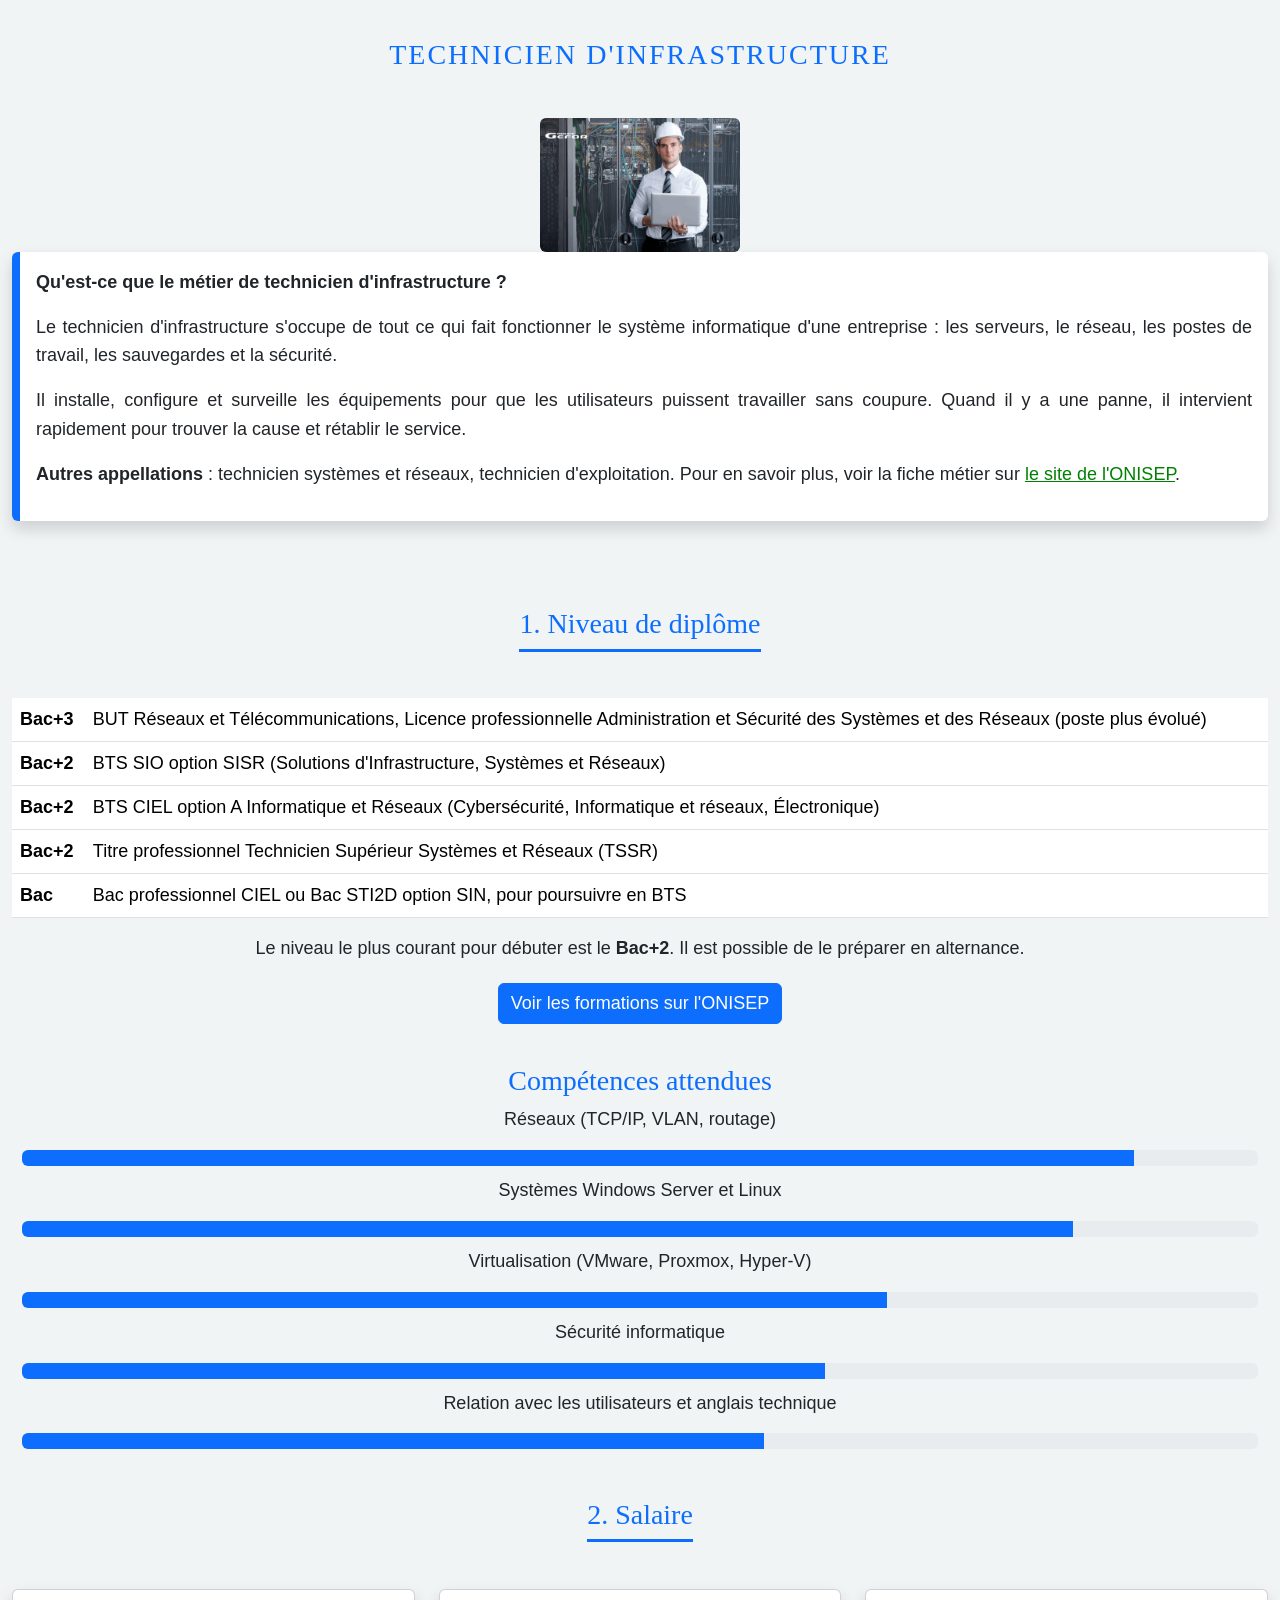
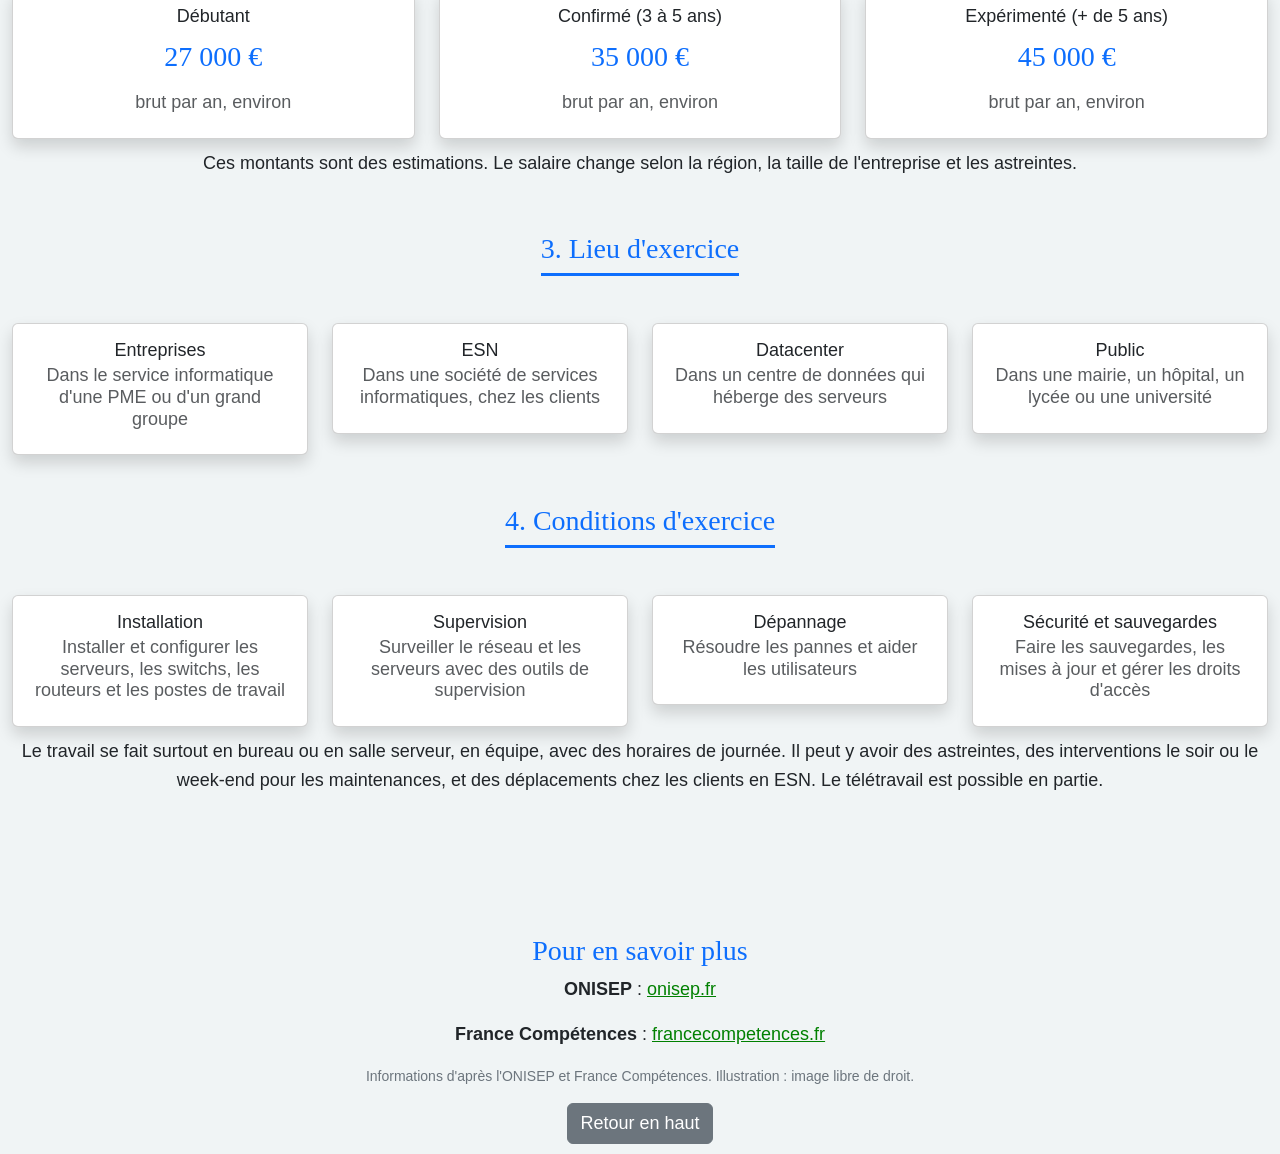
<file: index.html>
<!DOCTYPE html>
<html lang="fr">
  <head>
    <title>Technicien d'infrastructure</title>
    <link rel="icon" type="image/png" href="assets/images/serveur.png" />
    <meta charset="utf-8" />
    <meta http-equiv="X-UA-Compatible" content="IE=edge" />
    <meta name="viewport" content="width=device-width, initial-scale=1" />
    <meta name="description" content="Présentation du métier de technicien d'infrastructure : diplômes, salaire, lieu et conditions d'exercice." />
    <meta name="keywords" content="technicien d'infrastructure, métier, informatique, réseaux, systèmes, BTS SIO" />
    <meta name="author" content="Technicien d'infrastructure" />
    <link href="https://cdn.jsdelivr.net/npm/bootstrap@5.1.3/dist/css/bootstrap.min.css" rel="stylesheet" integrity="sha384-1BmE4kWBq78iYhFldvKuhfTAU6auU8tT94WrHftjDbrCEXSU1oBoqyl2QvZ6jIW3" crossorigin="anonymous">
    <link rel="stylesheet" type="text/css" href="assets/css/main.css" />
  </head>
  <body class="cv" id="bodyBg">
    <div class="container-fluid">
      <div class="row">
        <div class="col-12 banner">
          <span>
            <h1>Technicien d'infrastructure</h1>
          </span>
        </div>
        <div class="col-12 bannerimg">
          <img src="assets/images/serveur.png" alt="Illustration d'une baie de serveurs informatiques" class="rounded img-fluid imgmetier">
        </div>
      </div>
      <div class="shadow p-3 mb-5 bg-white rounded" id="CardBg">
        <div class="card-body description">
          <p class="renforce">Qu'est-ce que le métier de technicien d'infrastructure ?</p>
          <p>
            Le technicien d'infrastructure s'occupe de tout ce qui fait
            fonctionner le système informatique d'une entreprise : les
            serveurs, le réseau, les postes de travail, les sauvegardes et la
            sécurité.
          </p>
          <p>
            Il installe, configure et surveille les équipements pour que les
            utilisateurs puissent travailler sans coupure. Quand il y a une
            panne, il intervient rapidement pour trouver la cause et rétablir
            le service.
          </p>
          <p>
            <b>Autres appellations</b> : technicien systèmes et réseaux,
            technicien d'exploitation. Pour en savoir plus, voir la fiche
            métier sur
            <a href="https://www.onisep.fr" target="_blank">le site de l'ONISEP</a>.
          </p>
        </div>
      </div>

      <div class="row">
        <div class="col-12 banner">
          <h2>1. Niveau de diplôme</h2>
        </div>
      </div>
      <div class="table-responsive">
        <table class="table tableCV">
          <tbody>
            <tr>
              <td><b>Bac+3</b></td>
              <td>BUT Réseaux et Télécommunications, Licence professionnelle Administration et Sécurité des Systèmes et des Réseaux (poste plus évolué)</td>
            </tr>
            <tr>
              <td><b>Bac+2</b></td>
              <td>BTS SIO option SISR (Solutions d'Infrastructure, Systèmes et Réseaux)</td>
            </tr>
            <tr>
              <td><b>Bac+2</b></td>
              <td>BTS CIEL option A Informatique et Réseaux (Cybersécurité, Informatique et réseaux, Électronique)</td>
            </tr>
            <tr>
              <td><b>Bac+2</b></td>
              <td>Titre professionnel Technicien Supérieur Systèmes et Réseaux (TSSR)</td>
            </tr>
            <tr>
              <td><b>Bac</b></td>
              <td>Bac professionnel CIEL ou Bac STI2D option SIN, pour poursuivre en BTS</td>
            </tr>
          </tbody>
        </table>
      </div>
      <p class="stage">Le niveau le plus courant pour débuter est le <b>Bac+2</b>. Il est possible de le préparer en alternance.</p>
      <div class="bouton">
        <button type="button" class="btn btn-primary" onclick="window.open('https://www.onisep.fr', '_blank')">Voir les formations sur l'ONISEP</button>
      </div>
      <div class="competences">
        <h4>Compétences attendues</h4>
        <p>Réseaux (TCP/IP, VLAN, routage)</p>
        <div class="progress">
          <div class="progress-bar" role="progressbar" style="width: 90%" data-valeur="90" aria-valuenow="90" aria-valuemin="0" aria-valuemax="100"></div>
        </div>
        <p>Systèmes Windows Server et Linux</p>
        <div class="progress">
          <div class="progress-bar" role="progressbar" style="width: 85%" data-valeur="85" aria-valuenow="85" aria-valuemin="0" aria-valuemax="100"></div>
        </div>
        <p>Virtualisation (VMware, Proxmox, Hyper-V)</p>
        <div class="progress">
          <div class="progress-bar" role="progressbar" style="width: 70%" data-valeur="70" aria-valuenow="70" aria-valuemin="0" aria-valuemax="100"></div>
        </div>
        <p>Sécurité informatique</p>
        <div class="progress">
          <div class="progress-bar" role="progressbar" style="width: 65%" data-valeur="65" aria-valuenow="65" aria-valuemin="0" aria-valuemax="100"></div>
        </div>
        <p>Relation avec les utilisateurs et anglais technique</p>
        <div class="progress">
          <div class="progress-bar" role="progressbar" style="width: 60%" data-valeur="60" aria-valuenow="60" aria-valuemin="0" aria-valuemax="100"></div>
        </div>
      </div>

      <div class="row">
        <div class="col-12 banner">
          <h2>2. Salaire</h2>
        </div>
      </div>
      <div class="row">
        <div class="col-md-4">
          <div class="card shadow bg-white rounded espace">
            <div class="card-body">
              <h5 class="card-title">Débutant</h5>
              <p class="montant" data-valeur="27000">27 000 €</p>
              <h6 class="card-subtitle mb-2 text-muted">brut par an, environ</h6>
            </div>
          </div>
        </div>
        <div class="col-md-4">
          <div class="card shadow bg-white rounded espace">
            <div class="card-body">
              <h5 class="card-title">Confirmé (3 à 5 ans)</h5>
              <p class="montant" data-valeur="35000">35 000 €</p>
              <h6 class="card-subtitle mb-2 text-muted">brut par an, environ</h6>
            </div>
          </div>
        </div>
        <div class="col-md-4">
          <div class="card shadow bg-white rounded espace">
            <div class="card-body">
              <h5 class="card-title">Expérimenté (+ de 5 ans)</h5>
              <p class="montant" data-valeur="45000">45 000 €</p>
              <h6 class="card-subtitle mb-2 text-muted">brut par an, environ</h6>
            </div>
          </div>
        </div>
      </div>
      <p class="stage">Ces montants sont des estimations. Le salaire change selon la région, la taille de l'entreprise et les astreintes.</p>

      <div class="row">
        <div class="col-12 banner">
          <h2>3. Lieu d'exercice</h2>
        </div>
      </div>
      <div class="row">
        <div class="col-sm-6 col-lg-3">
          <div class="card shadow bg-white rounded espace">
            <div class="card-body">
              <h5 class="card-title">Entreprises</h5>
              <h6 class="card-subtitle mb-2 text-muted">
                Dans le service informatique d'une PME ou d'un grand groupe
              </h6>
            </div>
          </div>
        </div>
        <div class="col-sm-6 col-lg-3">
          <div class="card shadow bg-white rounded espace">
            <div class="card-body">
              <h5 class="card-title">ESN</h5>
              <h6 class="card-subtitle mb-2 text-muted">
                Dans une société de services informatiques, chez les clients
              </h6>
            </div>
          </div>
        </div>
        <div class="col-sm-6 col-lg-3">
          <div class="card shadow bg-white rounded espace">
            <div class="card-body">
              <h5 class="card-title">Datacenter</h5>
              <h6 class="card-subtitle mb-2 text-muted">
                Dans un centre de données qui héberge des serveurs
              </h6>
            </div>
          </div>
        </div>
        <div class="col-sm-6 col-lg-3">
          <div class="card shadow bg-white rounded espace">
            <div class="card-body">
              <h5 class="card-title">Public</h5>
              <h6 class="card-subtitle mb-2 text-muted">
                Dans une mairie, un hôpital, un lycée ou une université
              </h6>
            </div>
          </div>
        </div>
      </div>

      <div class="row">
        <div class="col-12 banner">
          <h2>4. Conditions d'exercice</h2>
        </div>
      </div>
      <div class="row">
        <div class="col-sm-6 col-lg-3">
          <div class="card shadow bg-white rounded espace">
            <div class="card-body">
              <h5 class="card-title">Installation</h5>
              <h6 class="card-subtitle mb-2 text-muted">
                Installer et configurer les serveurs, les switchs, les
                routeurs et les postes de travail
              </h6>
            </div>
          </div>
        </div>
        <div class="col-sm-6 col-lg-3">
          <div class="card shadow bg-white rounded espace">
            <div class="card-body">
              <h5 class="card-title">Supervision</h5>
              <h6 class="card-subtitle mb-2 text-muted">
                Surveiller le réseau et les serveurs avec des outils de
                supervision
              </h6>
            </div>
          </div>
        </div>
        <div class="col-sm-6 col-lg-3">
          <div class="card shadow bg-white rounded espace">
            <div class="card-body">
              <h5 class="card-title">Dépannage</h5>
              <h6 class="card-subtitle mb-2 text-muted">
                Résoudre les pannes et aider les utilisateurs
              </h6>
            </div>
          </div>
        </div>
        <div class="col-sm-6 col-lg-3">
          <div class="card shadow bg-white rounded espace">
            <div class="card-body">
              <h5 class="card-title">Sécurité et sauvegardes</h5>
              <h6 class="card-subtitle mb-2 text-muted">
                Faire les sauvegardes, les mises à jour et gérer les droits
                d'accès
              </h6>
            </div>
          </div>
        </div>
      </div>
      <p class="stage">
        Le travail se fait surtout en bureau ou en salle serveur, en équipe,
        avec des horaires de journée. Il peut y avoir des astreintes, des
        interventions le soir ou le week-end pour les maintenances, et des
        déplacements chez les clients en ESN. Le télétravail est possible
        en partie.
      </p>
      <div class="FootBanner">
        <div class="row">
          <div class="espace"></div>
        </div>
      </div>
    </div>
    <footer>
      <div class="container footer">
        <h4>Pour en savoir plus</h4>
        <p>
          <b>ONISEP</b> :
          <a href="https://www.onisep.fr" target="_blank">onisep.fr</a>
        </p>
        <p>
          <b>France Compétences</b> :
          <a href="https://www.francecompetences.fr" target="_blank">francecompetences.fr</a>
        </p>
        <p class="credit">Informations d'après l'ONISEP et France Compétences. Illustration : image libre de droit.</p>
        <button type="button" class="btn btn-secondary espace" onclick="window.scrollTo(0, 0)">Retour en haut</button>
      </div>
    </footer>

    <script src="https://cdn.jsdelivr.net/npm/bootstrap@5.1.3/dist/js/bootstrap.min.js" integrity="sha384-QJHtvGhmr9XOIpI6YVutG+2QOK9T+ZnN4kzFN1RtK3zEFEIsxhlmWl5/YESvpZ13" crossorigin="anonymous"></script>
    <script src="assets/js/main.js"></script>
  </body>
</html>
</file>
<file: assets/css/main.css>
/* Charte graphique : 2 polices (Georgia pour les titres, Arial pour le texte)
   et 3 tailles de caracteres (28px, 18px, 14px) */

body{
	font-family: Arial, Helvetica, sans-serif;
	font-size: 18px;
}

/* Les balises de base */
h1, h2, h4{
	font-family: Georgia, "Times New Roman", serif;
	font-size: 28px;
}

h5, h6, p, td, b, button, .btn{
	font-size: 18px;
}

p{
	line-height: 1.6;
}

/* Mise en valeur des titres */
h1{
	color: #0d6efd;
	text-transform: uppercase;
	letter-spacing: 2px;
}

h2{
	color: #0d6efd;
	border-bottom: 3px solid #0d6efd;
	padding-bottom: 8px;
	display: inline-block;
}

h4{
	color: #0d6efd;
	text-align: center;
}

/* Les liens : vert, orange au survol, rouge apres le clic */
a:link{
	color: green;
}

a:visited{
	color: red;
}

a:hover{
	color: orange;
}

a:active{
	color: red;
}

.banner {
	text-align: center;
	margin-top: 3%;
	margin-bottom: 3%;
}

/* Image centree */
.bannerimg {
	text-align: center;
}

.imgmetier{
	max-width: 200px;
}

.cv{
	background-color: #f0f4f5;
}

.carre{
	background-color: #f0f4f5
}

.footer{
	text-align: center;
}

.tableCV{
	list-style: none;
}

.espace {
	margin-bottom: 10px;
}

.FootBanner {
	margin-bottom: 9%;
}

.progress{
	margin: 10px;
}

.competences{
	text-align: center;
	margin-top: 40px;
}

.card-title{
	text-align: center;
}

.card-subtitle{
	text-align: center;
}

.description{
	text-align: justify;
}

#CardBg{
	border-left: 8px solid #0d6efd;
}

.renforce{
	font-weight: bold;
}

.montant{
	font-family: Georgia, "Times New Roman", serif;
	font-size: 28px;
	text-align: center;
	color: #0d6efd;
}

.stage{
	text-align: center;
}

.bouton{
	text-align: center;
	margin-top: 20px;
}

.credit{
	font-size: 14px;
	color: #6c757d;
}

/* Page multi support : on garde 3 tailles mais plus petites sur telephone */
@media (max-width: 576px) {
	body, h5, h6, p, td, b, button, .btn{
		font-size: 16px;
	}
	h1, h2, h4, .montant{
		font-size: 24px;
	}
	.credit{
		font-size: 12px;
	}
	.description{
		text-align: left;
	}
	.imgmetier{
		max-width: 120px;
	}
}
</file>
